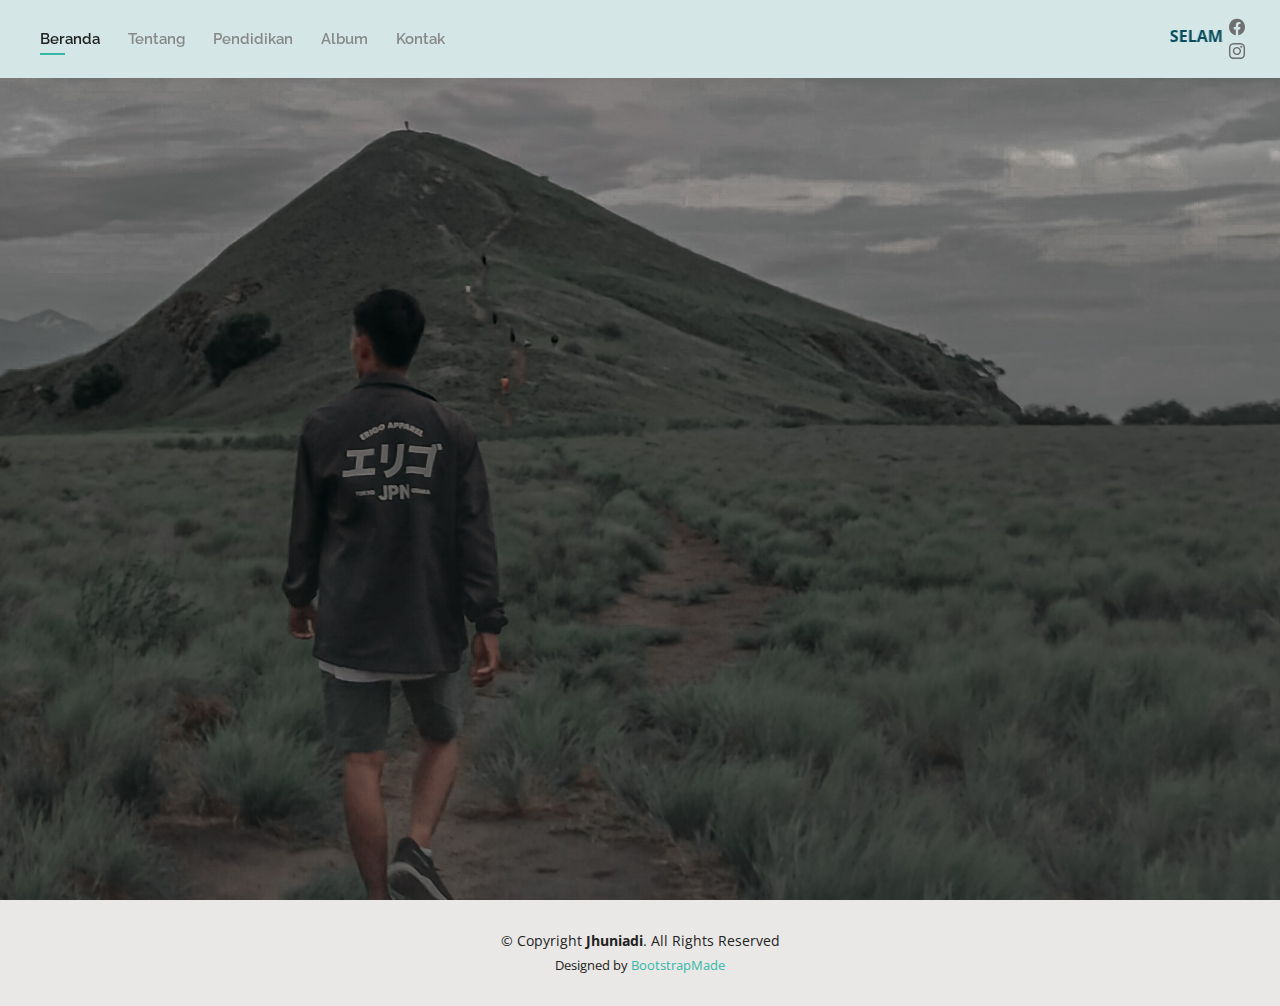
<file: index.html>
<!DOCTYPE html>
<html lang="en">

<head>
  <meta charset="utf-8">
  <meta content="width=device-width, initial-scale=1.0" name="viewport">

  <title>jhuniadi Ganteng</title>
  <meta content="" name="description">
  <meta content="" name="keywords">

  <!-- Favicons -->
  <link href="assets/img/favicon.png" rel="icon">
  <link href="assets/img/apple-touch-icon.png" rel="apple-touch-icon">

  <!-- Google Fonts -->
  <link href="https://fonts.googleapis.com/css?family=Open+Sans:300,300i,400,400i,600,600i,700,700i|Raleway:300,300i,400,400i,500,500i,600,600i,700,700i|Poppins:300,300i,400,400i,500,500i,600,600i,700,700i" rel="stylesheet">

  <!-- Vendor CSS Files -->
  <link href="assets/vendor/aos/aos.css" rel="stylesheet">
  <link href="assets/vendor/bootstrap/css/bootstrap.min.css" rel="stylesheet">
  <link href="assets/vendor/bootstrap-icons/bootstrap-icons.css" rel="stylesheet">
  <link href="assets/vendor/boxicons/css/boxicons.min.css" rel="stylesheet">
  <link href="assets/vendor/glightbox/css/glightbox.min.css" rel="stylesheet">
  <link href="assets/vendor/swiper/swiper-bundle.min.css" rel="stylesheet">

  <!-- Template Main CSS File -->
  <link href="assets/css/style.css" rel="stylesheet">

  <!-- =======================================================
  * Template Name: Kelly - v4.6.0
  * Template URL: https://bootstrapmade.com/kelly-free-bootstrap-cv-resume-html-template/
  * Author: BootstrapMade.com
  * License: https://bootstrapmade.com/license/
  ======================================================== -->
</head>

<body>

  <!-- ======= Header ======= -->
  <header id="header" class="fixed-top">
    <div class="container-fluid d-flex justify-content-between align-items-center">

      <h1 class="logo me-auto me-lg-0"><a href="index.html"></a></h1>
      <!-- Uncomment below if you prefer to use an image logo -->
      <!-- <a href="index.html" class="logo"><img src="assets/img/logo.png" alt="" class="img-fluid"></a>-->

      <nav id="navbar" class="navbar order-last order-lg-0">
        <ul>
          <li><a class="active" href="index.html">Beranda</a></li>
          <li><a href="about.html">Tentang</a></li>
          <li><a href="resume.html">Pendidikan</a></li>
          <li><a href="portfolio.html">Album</a></li>
          <li><a href="contact.html">Kontak</a></li>
        </ul>
        <i class="bi bi-list mobile-nav-toggle"></i>
      </nav><!-- .navbar -->

      <marquee wdth="1000" height="30" style="color: rgb(7, 75, 92);"><b>SELAMAT DATANG DI PORTOFOLIO JUNIADI</b></marquee>

      <div class="header-social-links">
        <a href="https://web.facebook.com/jhuniadi.jpl" class="facebook"><i class="bi bi-facebook"></i></a>
        <a href="https://www.instagram.com/_jhuuniadi11" class="instagram"><i class="bi bi-instagram"></i></a>
      </div>

    </div>

  </header><!-- End Header -->

  <!-- ======= Hero Section ======= -->
  <section id="hero" class="d-flex align-items-center">
    <div class="container d-flex flex-column align-items-center" data-aos="zoom-in" data-aos-delay="100">
      <h1 style="color: brown;"></h1>
      <h2 style="color: chartreuse;"></h2>
      <h3 onmouseover="this.stop()"onmouseout="this.start()"></h3>
    </div> 
  </section><!-- End Hero -->

  <!-- ======= Footer ======= -->
  <footer id="footer">
    <div class="container">
      <div class="copyright">
        &copy; Copyright <strong><span>Jhuniadi</span></strong>. All Rights Reserved
      </div>
      <div class="credits">
        <!-- All the links in the footer should remain intact. -->
        <!-- You can delete the links only if you purchased the pro version. -->
        <!-- Licensing information: https://bootstrapmade.com/license/ -->
        <!-- Purchase the pro version with working PHP/AJAX contact form: https://bootstrapmade.com/kelly-free-bootstrap-cv-resume-html-template/ -->
        Designed by <a href="https://bootstrapmade.com/">BootstrapMade</a>
      </div>
    </div>
  </footer><!-- End  Footer -->

  <div id="preloader"></div>
  <a href="#" class="back-to-top d-flex align-items-center justify-content-center"><i class="bi bi-arrow-up-short"></i></a>

  <!-- Vendor JS Files -->
  <script src="assets/vendor/aos/aos.js"></script>
  <script src="assets/vendor/bootstrap/js/bootstrap.bundle.min.js"></script>
  <script src="assets/vendor/glightbox/js/glightbox.min.js"></script>
  <script src="assets/vendor/isotope-layout/isotope.pkgd.min.js"></script>
  <script src="assets/vendor/php-email-form/validate.js"></script>
  <script src="assets/vendor/purecounter/purecounter.js"></script>
  <script src="assets/vendor/swiper/swiper-bundle.min.js"></script>
  <script src="assets/vendor/waypoints/noframework.waypoints.js"></script>

  <!-- Template Main JS File -->
  <script src="assets/js/main.js"></script>

</body>

</html>
</file>
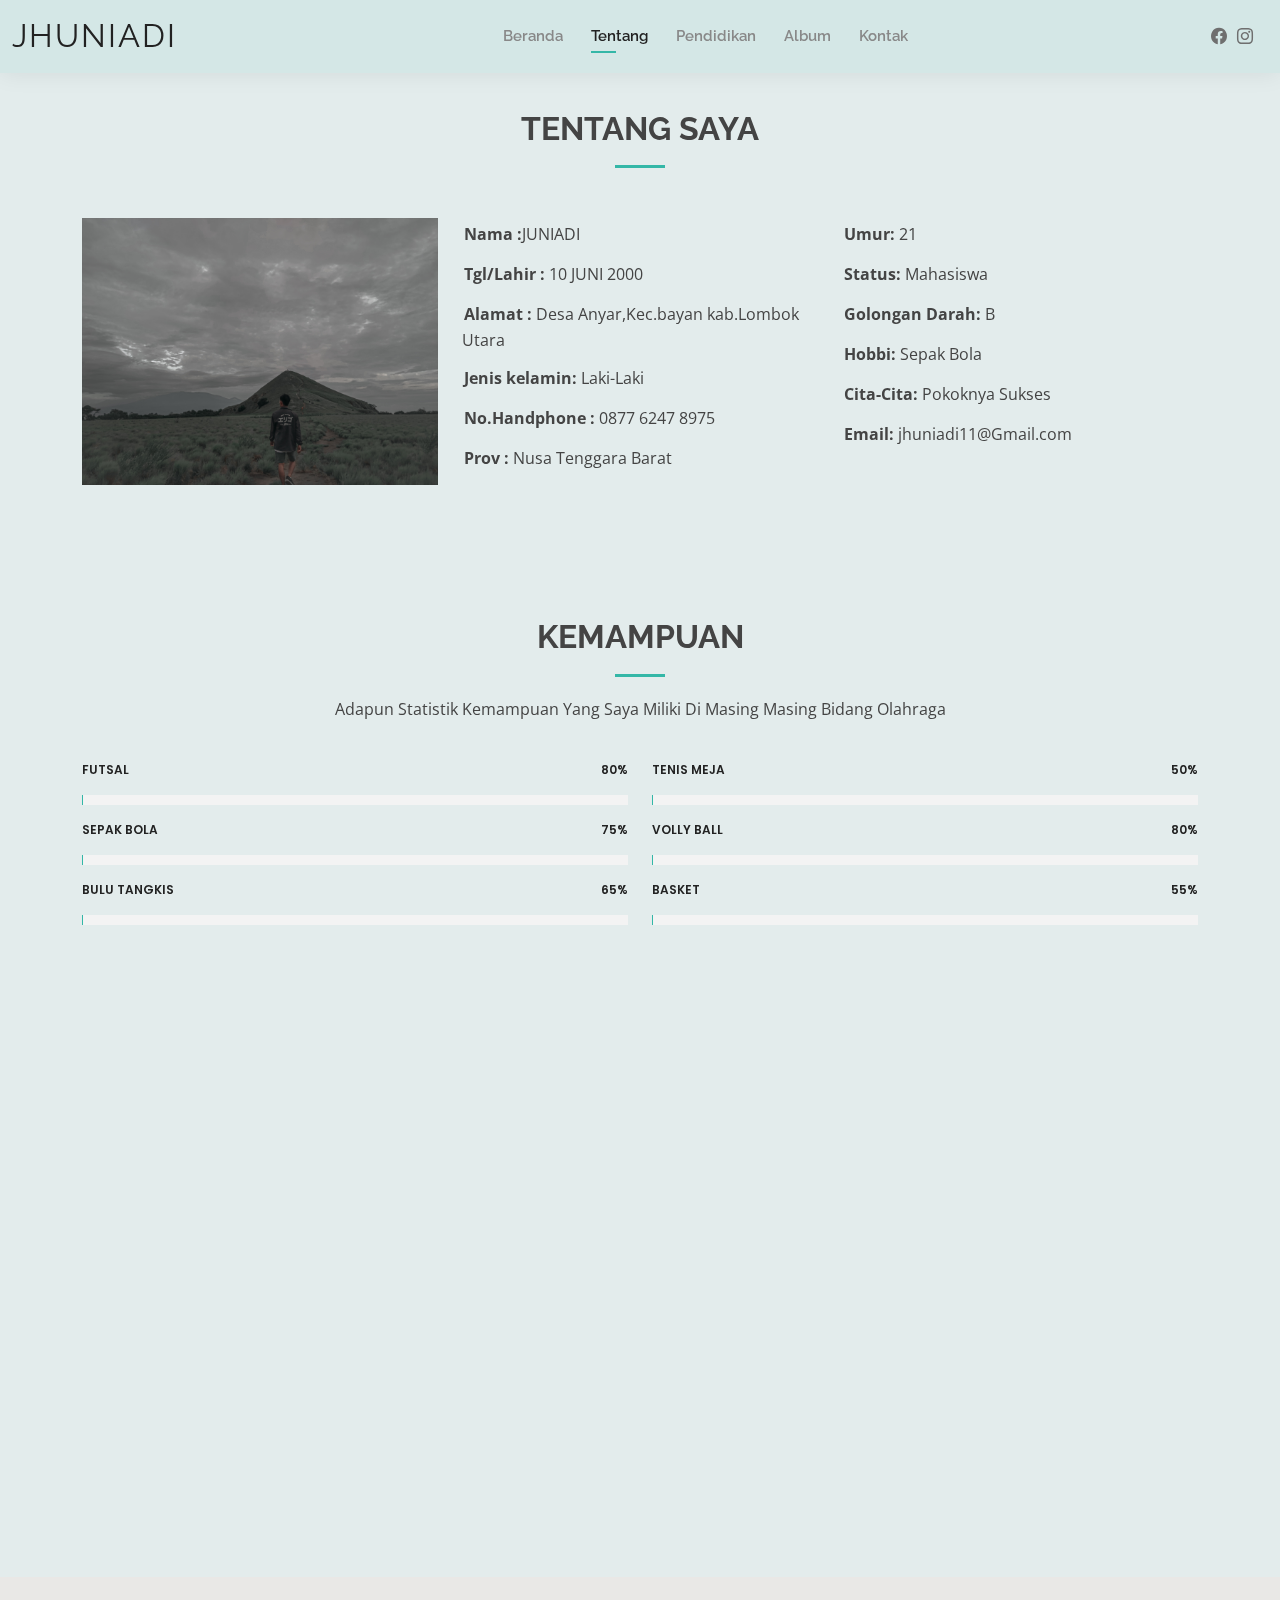
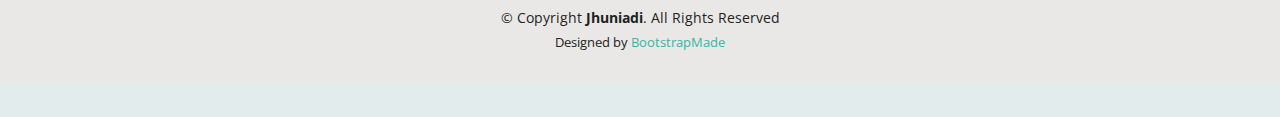
<file: about.html>
<!DOCTYPE html>
<html lang="en">

<head>
  <meta charset="utf-8">
  <meta content="width=device-width, initial-scale=1.0" name="viewport">

  <title>About Jhuniadi Ganteng</title>
  <meta content="" name="description">
  <meta content="" name="keywords">

  <!-- Favicons -->
  <link href="assets/img/favicon.png" rel="icon">
  <link href="assets/img/apple-touch-icon.png" rel="apple-touch-icon">

  <!-- Google Fonts -->
  <link href="https://fonts.googleapis.com/css?family=Open+Sans:300,300i,400,400i,600,600i,700,700i|Raleway:300,300i,400,400i,500,500i,600,600i,700,700i|Poppins:300,300i,400,400i,500,500i,600,600i,700,700i" rel="stylesheet">

  <!-- Vendor CSS Files -->
  <link href="assets/vendor/aos/aos.css" rel="stylesheet">
  <link href="assets/vendor/bootstrap/css/bootstrap.min.css" rel="stylesheet">
  <link href="assets/vendor/bootstrap-icons/bootstrap-icons.css" rel="stylesheet">
  <link href="assets/vendor/boxicons/css/boxicons.min.css" rel="stylesheet">
  <link href="assets/vendor/glightbox/css/glightbox.min.css" rel="stylesheet">
  <link href="assets/vendor/swiper/swiper-bundle.min.css" rel="stylesheet">

  <!-- Template Main CSS File -->
  <link href="assets/css/style.css" rel="stylesheet">

  <!-- =======================================================
  * Template Name: Kelly - v4.6.0
  * Template URL: https://bootstrapmade.com/kelly-free-bootstrap-cv-resume-html-template/
  * Author: BootstrapMade.com
  * License: https://bootstrapmade.com/license/
  ======================================================== -->
</head>

<body>

  <!-- ======= Header ======= -->
  <header id="header" class="fixed-top">
    <div class="container-fluid d-flex justify-content-between align-items-center">

      <h1 class="logo me-auto me-lg-0"><a href="index.html">jhuniadi</a></h1>
      <!-- Uncomment below if you prefer to use an image logo -->
      <!-- <a href="index.html" class="logo"><img src="assets/img/logo.png" alt="" class="img-fluid"></a>-->

      <nav id="navbar" class="navbar order-last order-lg-0">
        <ul>
          <li><a href="index.html">Beranda</a></li>
          <li><a class="active" href="about.html">Tentang</a></li>
          <li><a href="resume.html">Pendidikan</a></li>
          <li><a href="portfolio.html">Album</a></li>
          <li><a href="contact.html">Kontak</a></li>
        </ul>
        <i class="bi bi-list mobile-nav-toggle"></i>
      </nav><!-- .navbar -->

      <div class="header-social-links">
        <a href="https://web.facebook.com/jhuniadi.jpl" class="facebook"><i class="bi bi-facebook"></i></a>
        <a href="https://www.instagram.com/_jhuuniadi11" class="instagram"><i class="bi bi-instagram"></i></a>
      </div>

    </div>

  </header><!-- End Header -->

  <main id="main">

    <!-- ======= About Section ======= -->
    <section id="about" class="about">
      <div class="container" data-aos="fade-up">

        <div class="section-title">
          <h2>Tentang Saya</h2>
        </div>

        <div class="row">
          <div class="col-lg-4">
            <img src="assets/img/about.jpg" class="img-fluid" alt="">
          </div>
          <div class="col-lg-8 pt-4 pt-lg-0 content">
            <div class="row">
              <div class="col-lg-6">
                <ul>
                  <li><i class="bi bi-rounded-right"></i> <strong>Nama :</strong>JUNIADI</li>
                  <li><i class="bi bi-rounded-right"></i> <strong>Tgl/Lahir :</strong> 10 JUNI 2000</li>
                  <li><i class="bi bi-rounded-right"></i> <strong>Alamat :</strong> Desa Anyar,Kec.bayan kab.Lombok Utara</li>
                  <li><i class="bi bi-rounded-right"></i> <strong>Jenis kelamin:</strong> Laki-Laki</li>
                  <li><i class="bi bi-rounded-right"></i> <strong>No.Handphone :</strong> 0877 6247 8975</li>
                  <li><i class="bi bi-rounded-right"></i> <strong>Prov :</strong> Nusa Tenggara Barat</li>
                </ul>
              </div>
              <div class="col-lg-6">
                <ul>
                  <li><i class="bi bi-rounded-right"></i> <strong>Umur:</strong> 21</li>
                  <li><i class="bi bi-rounded-right"></i> <strong>Status:</strong> Mahasiswa</li>
                  <li><i class="bi bi-rounded-right"></i> <strong>Golongan Darah:</strong> B</li>
                  <li><i class="bi bi-rounded-right"></i> <strong>Hobbi:</strong> Sepak Bola</li>
                  <li><i class="bi bi-rounded-right"></i> <strong>Cita-Cita:</strong> Pokoknya Sukses</li>
                  <li><i class="bi bi-rounded-right"></i> <strong>Email:</strong> jhuniadi11@Gmail.com</li>
                </ul>
              </div>
            </div>

          </div>
        </div>

      </div>
    </section><!-- End About Section -->

    <!-- ======= Skills Section ======= -->
    <section id="skills" class="skills">
      <div class="container" data-aos="fade-up">

        <div class="section-title">
          <h2>KEMAMPUAN</h2>
          <p>Adapun Statistik Kemampuan Yang Saya Miliki Di Masing Masing Bidang Olahraga</p>
        </div>

        <div class="row skills-content">

          <div class="col-lg-6">

            <div class="progress">
              <span class="skill">Futsal <i class="val">80%</i></span>
              <div class="progress-bar-wrap">
                <div class="progress-bar" role="progressbar" aria-valuenow="80" aria-valuemin="0" aria-valuemax="100"></div>
              </div>
            </div>

            <div class="progress">
              <span class="skill">Sepak Bola <i class="val">75%</i></span>
              <div class="progress-bar-wrap">
                <div class="progress-bar" role="progressbar" aria-valuenow="75" aria-valuemin="0" aria-valuemax="100"></div>
              </div>
            </div>

            <div class="progress">
              <span class="skill">bulu Tangkis <i class="val">65%</i></span>
              <div class="progress-bar-wrap">
                <div class="progress-bar" role="progressbar" aria-valuenow="65" aria-valuemin="0" aria-valuemax="100"></div>
              </div>
            </div>

          </div>

          <div class="col-lg-6">

            <div class="progress">
              <span class="skill">Tenis Meja <i class="val">50%</i></span>
              <div class="progress-bar-wrap">
                <div class="progress-bar" role="progressbar" aria-valuenow="50" aria-valuemin="0" aria-valuemax="100"></div>
              </div>
            </div>

            <div class="progress">
              <span class="skill">Volly Ball<i class="val">80%</i></span>
              <div class="progress-bar-wrap">
                <div class="progress-bar" role="progressbar" aria-valuenow="80" aria-valuemin="0" aria-valuemax="100"></div>
              </div>
            </div>

            <div class="progress">
              <span class="skill">Basket <i class="val">55%</i></span>
              <div class="progress-bar-wrap">
                <div class="progress-bar" role="progressbar" aria-valuenow="55" aria-valuemin="0" aria-valuemax="100"></div>
              </div>
            </div>

          </div>

        </div>

      </div>
    </section><!-- End Skills Section -->

    <!-- ======= Testimonials Section ======= -->
    <section id="testimonials" class="testimonials">
      <div class="container" data-aos="fade-up">

        <div class="section-title">
          <h2>IDOLA</h2>
        </div>

        <div class="testimonials-slider swiper" data-aos="fade-up" data-aos-delay="100">
          <div class="swiper-wrapper">

            <div class="swiper-slide">
              <div class="testimonial-item">
                <img src="assets/img/testimonials/messi.jpg" class="testimonial-img" alt="">
                <h3>Leoal Messi</h3>
                <h4>Pemain Sepak Bola</h4>
                <p>
                  <i class="bx bxs-quote-alt-left quote-icon-left"></i>
                  “Saya lebih suka menang bersama tim daripada menerima penghargaan secara pribadi atau mencetak banyak gol daripada orang lain. Saya lebih berpikir tentang menjadi orang baik daripada menjadi pemain sepak bola terbaik di dunia. Ketika semua ini berakhir, apa yang tersisa? Ketika saya pensiun, saya harap saya diingat sebagai pria yang baik.” -Lionel Messi
                  <i class="bx bxs-quote-alt-right quote-icon-right"></i>
                </p>
              </div>
            </div><!-- End testimonial item -->

            <div class="swiper-slide">
              <div class="testimonial-item">
                <img src="assets/img/testimonials/falcao.jpg" class="testimonial-img" alt="">
                <h3>Falcao</h3>
                <h4>Pemain Futsal</h4>
                <p>
                  <i class="bx bxs-quote-alt-left quote-icon-left"></i>
                  "Saya selalu memiliki filosofi yang saya dapatkan dari ayah saya. Dia biasa berkata, "Dengarkan. Tuhan memberimu hadiah untuk bermain sepak bola. Ini hadiah dari Tuhan. Jika kamu menjaga kesehatanmu, jika kamu selalu dalam kondisi prima, dengan hadiah dari Tuhan, tidak ada yang akan menghentikanmu, tetapi kamu harus siap.-fALCAO".
                  <i class="bx bxs-quote-alt-right quote-icon-right"></i>
                </p>
              </div>
            </div><!-- End testimonial item -->

            <div class="swiper-slide">
              <div class="testimonial-item">
                <img src="assets/img/testimonials/kevin.jpg" class="testimonial-img" alt="">
                <h3>Kevin Sanjaya</h3>
                <h4>Pemain Bulu Tangkis</h4>
                <p>
                  <i class="bx bxs-quote-alt-left quote-icon-left"></i>
                  "Yang terlihat baik belum tentu baik yang terlihat buruk belum tentu buruk so enjoy every moment in our life and smash harder.-KEVIN SANJAYA"
                  <i class="bx bxs-quote-alt-right quote-icon-right"></i>
                </p>
              </div>
            </div><!-- End testimonial item -->

            <div class="swiper-slide">
              <div class="testimonial-item">
                <img src="assets/img/testimonials/rivan.jpg" class="testimonial-img" alt="">
                <h3>Rivan</h3>
                <h4>Pemain Bola Volly</h4>
                <p>
                  <i class="bx bxs-quote-alt-left quote-icon-left"></i>
                  "Mainkanlah dirimu dengan maksimal, jangan ada keraguan dalam permainan, lepaskanlah semuanya dan menangkan pertandinganmu".-RIVAN
                  <i class="bx bxs-quote-alt-right quote-icon-right"></i>
                </p>
              </div>
            </div><!-- End testimonial item -->

          </div>
          <div class="swiper-pagination"></div>
        </div>

      </div>
    </section><!-- End Testimonials Section -->

  </main><!-- End #main -->

  <!-- ======= Footer ======= -->
  <footer id="footer">
    <div class="container">
      <div class="copyright">
        &copy; Copyright <strong><span>Jhuniadi</span></strong>. All Rights Reserved
      </div>
      <div class="credits">
        <!-- All the links in the footer should remain intact. -->
        <!-- You can delete the links only if you purchased the pro version. -->
        <!-- Licensing information: https://bootstrapmade.com/license/ -->
        <!-- Purchase the pro version with working PHP/AJAX contact form: https://bootstrapmade.com/kelly-free-bootstrap-cv-resume-html-template/ -->
        Designed by <a href="https://bootstrapmade.com/">BootstrapMade</a>
      </div>
    </div>
  </footer><!-- End  Footer -->

  <div id="preloader"></div>
  <a href="#" class="back-to-top d-flex align-items-center justify-content-center"><i class="bi bi-arrow-up-short"></i></a>

  <!-- Vendor JS Files -->
  <script src="assets/vendor/aos/aos.js"></script>
  <script src="assets/vendor/bootstrap/js/bootstrap.bundle.min.js"></script>
  <script src="assets/vendor/glightbox/js/glightbox.min.js"></script>
  <script src="assets/vendor/isotope-layout/isotope.pkgd.min.js"></script>
  <script src="assets/vendor/php-email-form/validate.js"></script>
  <script src="assets/vendor/purecounter/purecounter.js"></script>
  <script src="assets/vendor/swiper/swiper-bundle.min.js"></script>
  <script src="assets/vendor/waypoints/noframework.waypoints.js"></script>

  <!-- Template Main JS File -->
  <script src="assets/js/main.js"></script>

</body>

</html>
</file>
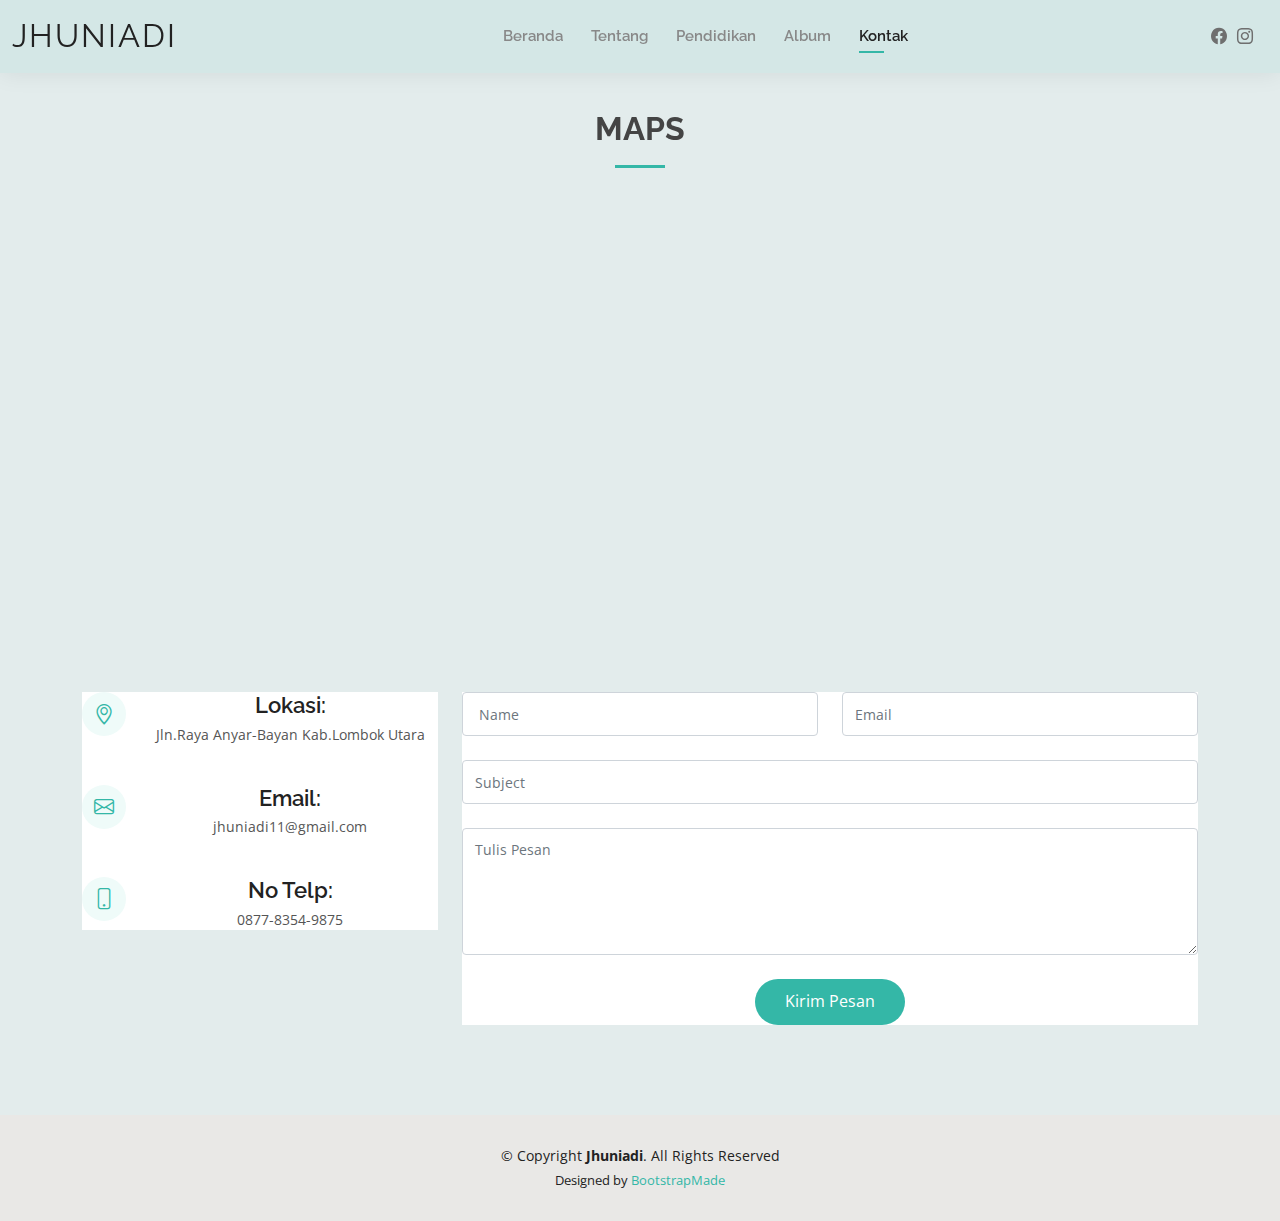
<file: contact.html>
<!DOCTYPE html>
<html lang="en">

<head>
  <meta charset="utf-8">
  <meta content="width=device-width, initial-scale=1.0" name="viewport">

  <title>Contact Jhuniadi Ganteng</title>
  <meta content="" name="description">
  <meta content="" name="keywords">

  <!-- Favicons -->
  <link href="assets/img/favicon.png" rel="icon">
  <link href="assets/img/apple-touch-icon.png" rel="apple-touch-icon">

  <!-- Google Fonts -->
  <link href="https://fonts.googleapis.com/css?family=Open+Sans:300,300i,400,400i,600,600i,700,700i|Raleway:300,300i,400,400i,500,500i,600,600i,700,700i|Poppins:300,300i,400,400i,500,500i,600,600i,700,700i" rel="stylesheet">

  <!-- Vendor CSS Files -->
  <link href="assets/vendor/aos/aos.css" rel="stylesheet">
  <link href="assets/vendor/bootstrap/css/bootstrap.min.css" rel="stylesheet">
  <link href="assets/vendor/bootstrap-icons/bootstrap-icons.css" rel="stylesheet">
  <link href="assets/vendor/boxicons/css/boxicons.min.css" rel="stylesheet">
  <link href="assets/vendor/glightbox/css/glightbox.min.css" rel="stylesheet">
  <link href="assets/vendor/swiper/swiper-bundle.min.css" rel="stylesheet">

  <!-- Template Main CSS File -->
  <link href="assets/css/style.css" rel="stylesheet">

  <!-- =======================================================
  * Template Name: Kelly - v4.6.0
  * Template URL: https://bootstrapmade.com/kelly-free-bootstrap-cv-resume-html-template/
  * Author: BootstrapMade.com
  * License: https://bootstrapmade.com/license/
  ======================================================== -->
</head>

<body>

  <!-- ======= Header ======= -->
  <header id="header" class="fixed-top">
    <div class="container-fluid d-flex justify-content-between align-items-center">

      <h1 class="logo me-auto me-lg-0"><a href="index.html">jhuniadi</a></h1>
      <!-- Uncomment below if you prefer to use an image logo -->
      <!-- <a href="index.html" class="logo"><img src="assets/img/logo.png" alt="" class="img-fluid"></a>-->

      <nav id="navbar" class="navbar order-last order-lg-0">
        <ul>
          <li><a href="index.html">Beranda</a></li>
          <li><a href="about.html">Tentang</a></li>
          <li><a href="resume.html">Pendidikan</a></li>
          <li><a href="portfolio.html">Album</a></li>
          <li><a class="active" href="contact.html">Kontak</a></li>
        </ul>
        <i class="bi bi-list mobile-nav-toggle"></i>
      </nav><!-- .navbar -->

      <div class="header-social-links">
        <a href="https://web.facebook.com/jhuniadi.jpl" class="facebook"><i class="bi bi-facebook"></i></a>
        <a href="https://www.instagram.com/_jhuuniadi11" class="instagram"><i class="bi bi-instagram"></i></a>
      </div>

    </div>

  </header><!-- End Header -->

  <main id="main">

    <!-- ======= Contact Section ======= -->
    <section id="contact" class="contact">
      <div class="container" data-aos="fade-up">

        <div class="section-title">
          <h2>Maps</h2>

          <iframe src="https://www.google.com/maps/embed?pb=!1m18!1m12!1m3!1d987.1901873011224!2d116.41116601491656!3d-8.226797938131362!2m3!1f0!2f0!3f0!3m2!1i1024!2i768!4f13.1!3m3!1m2!1s0x2dce7fbd52a67611%3A0x8cac854b19703c83!2sMasjid%20As-Sunnah%20Lendang%20Mamben%2C%20Bayan!5e0!3m2!1sid!2sid!4v1636633976486!5m2!1sid!2sid" width="1400" height="450" style="border:0;" allowfullscreen="" loading="lazy"></iframe>

        <div class="row mt-5">

          <div class="col-lg-4">
            <div class="info">
              <div class="address">
                <i class="bi bi-geo-alt"></i>
                <h4>Lokasi:</h4>
                <p>Jln.Raya Anyar-Bayan Kab.Lombok Utara</p>
              </div>

              <div class="email">
                <i class="bi bi-envelope"></i>
                <h4>Email:</h4>
                <p>jhuniadi11@gmail.com</p>
              </div>

              <div class="phone">
                <i class="bi bi-phone"></i>
                <h4>No Telp:</h4>
                <p>0877-8354-9875</p>
              </div>

            </div>

          </div>

          <div class="col-lg-8 mt-5 mt-lg-0">

            <form action="forms/contact.php" method="post" role="form" class="php-email-form">
              <div class="row">
                <div class="col-md-6 form-group">
                  <input type="text" name="name" class="form-control" id="name" placeholder=" Name" required>
                </div>
                <div class="col-md-6 form-group mt-3 mt-md-0">
                  <input type="email" class="form-control" name="email" id="email" placeholder="Email" required>
                </div>
              </div>
              <div class="form-group mt-3">
                <input type="text" class="form-control" name="subject" id="subject" placeholder="Subject" required>
              </div>
              <div class="form-group mt-3">
                <textarea class="form-control" name="message" rows="5" placeholder="Tulis Pesan" required></textarea>
              </div>
              <div class="my-3">
                <div class="loading">Loading</div>
                <div class="error-message"></div>
                <div class="sent-message">Your message has been sent. Thank you!</div>
              </div>
              <div class="text-center"><button type="submit">Kirim Pesan</button></div>
            </form>

          </div>

        </div>

      </div>
    </section><!-- End Contact Section -->

  </main><!-- End #main -->

  <!-- ======= Footer ======= -->
  <footer id="footer">
    <div class="container">
      <div class="copyright">
        &copy; Copyright <strong><span>Jhuniadi</span></strong>. All Rights Reserved
      </div>
      <div class="credits">
        <!-- All the links in the footer should remain intact. -->
        <!-- You can delete the links only if you purchased the pro version. -->
        <!-- Licensing information: https://bootstrapmade.com/license/ -->
        <!-- Purchase the pro version with working PHP/AJAX contact form: https://bootstrapmade.com/kelly-free-bootstrap-cv-resume-html-template/ -->
        Designed by <a href="https://bootstrapmade.com/">BootstrapMade</a>
      </div>
    </div>
  </footer><!-- End  Footer -->

  <div id="preloader"></div>
  <a href="#" class="back-to-top d-flex align-items-center justify-content-center"><i class="bi bi-arrow-up-short"></i></a>

  <!-- Vendor JS Files -->
  <script src="assets/vendor/aos/aos.js"></script>
  <script src="assets/vendor/bootstrap/js/bootstrap.bundle.min.js"></script>
  <script src="assets/vendor/glightbox/js/glightbox.min.js"></script>
  <script src="assets/vendor/isotope-layout/isotope.pkgd.min.js"></script>
  <script src="assets/vendor/php-email-form/validate.js"></script>
  <script src="assets/vendor/purecounter/purecounter.js"></script>
  <script src="assets/vendor/swiper/swiper-bundle.min.js"></script>
  <script src="assets/vendor/waypoints/noframework.waypoints.js"></script>

  <!-- Template Main JS File -->
  <script src="assets/js/main.js"></script>

</body>

</html>
</file>
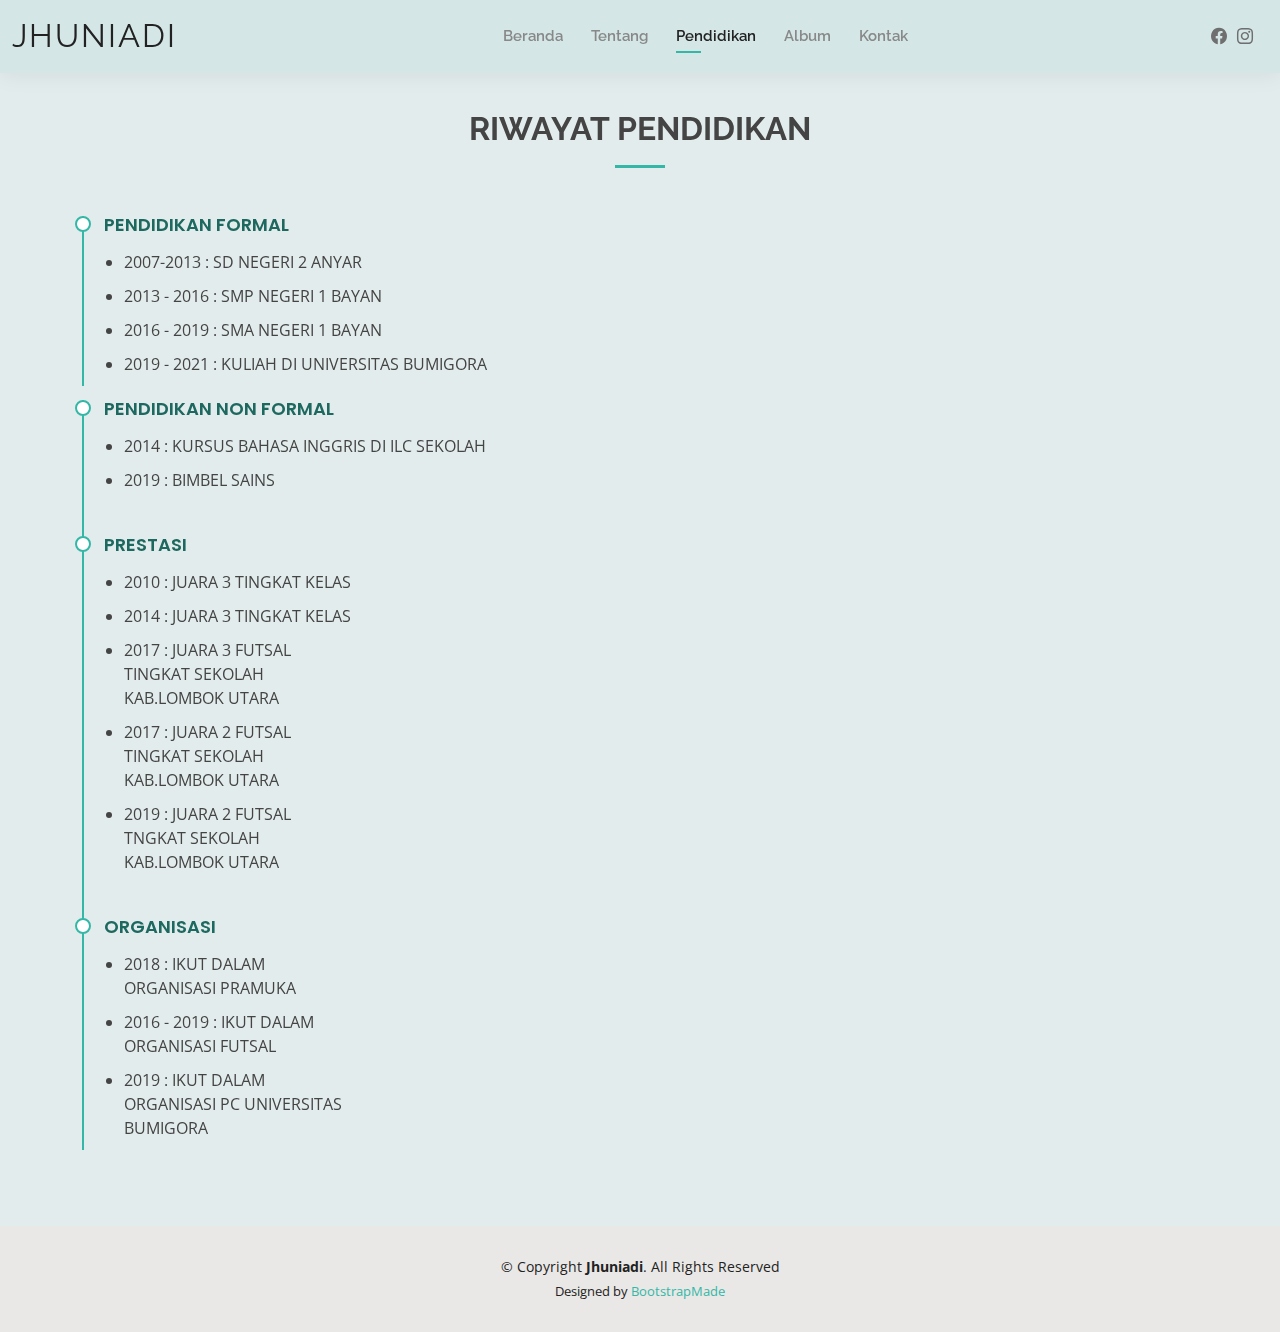
<file: resume.html>
<!DOCTYPE html>
<html lang="en">

<head>
  <meta charset="utf-8">
  <meta content="width=device-width, initial-scale=1.0" name="viewport">

  <title>Resume Jhuniadi Ganteng</title>
  <meta content="" name="description">
  <meta content="" name="keywords">

  <!-- Favicons -->
  <link href="assets/img/favicon.png" rel="icon">
  <link href="assets/img/apple-touch-icon.png" rel="apple-touch-icon">

  <!-- Google Fonts -->
  <link href="https://fonts.googleapis.com/css?family=Open+Sans:300,300i,400,400i,600,600i,700,700i|Raleway:300,300i,400,400i,500,500i,600,600i,700,700i|Poppins:300,300i,400,400i,500,500i,600,600i,700,700i" rel="stylesheet">

  <!-- Vendor CSS Files -->
  <link href="assets/vendor/aos/aos.css" rel="stylesheet">
  <link href="assets/vendor/bootstrap/css/bootstrap.min.css" rel="stylesheet">
  <link href="assets/vendor/bootstrap-icons/bootstrap-icons.css" rel="stylesheet">
  <link href="assets/vendor/boxicons/css/boxicons.min.css" rel="stylesheet">
  <link href="assets/vendor/glightbox/css/glightbox.min.css" rel="stylesheet">
  <link href="assets/vendor/swiper/swiper-bundle.min.css" rel="stylesheet">

  <!-- Template Main CSS File -->
  <link href="assets/css/style.css" rel="stylesheet">

  <!-- =======================================================
  * Template Name: Kelly - v4.6.0
  * Template URL: https://bootstrapmade.com/kelly-free-bootstrap-cv-resume-html-template/
  * Author: BootstrapMade.com
  * License: https://bootstrapmade.com/license/
  ======================================================== -->
</head>

<body>

  <!-- ======= Header ======= -->
  <header id="header" class="fixed-top">
    <div class="container-fluid d-flex justify-content-between align-items-center">

      <h1 class="logo me-auto me-lg-0"><a href="index.html">jhuniadi</a></h1>
      <!-- Uncomment below if you prefer to use an image logo -->
      <!-- <a href="index.html" class="logo"><img src="assets/img/logo.png" alt="" class="img-fluid"></a>-->

      <nav id="navbar" class="navbar order-last order-lg-0">
        <ul>
          <li><a href="index.html">Beranda</a></li>
          <li><a href="about.html">Tentang</a></li>
          <li><a class="active" href="resume.html">Pendidikan</a></li>
          <li><a href="portfolio.html">Album</a></li>
          <li><a href="contact.html">Kontak</a></li>
        </ul>
        <i class="bi bi-list mobile-nav-toggle"></i>
      </nav><!-- .navbar -->

      <div class="header-social-links">
        <a href="https://web.facebook.com/jhuniadi.jpl" class="facebook"><i class="bi bi-facebook"></i></a>
        <a href="https://www.instagram.com/_jhuuniadi11" class="instagram"><i class="bi bi-instagram"></i></a>
      </div>

    </div>

  </header><!-- End Header -->

  <main id="main">

    <!-- ======= Resume Section ======= -->
    <section id="resume" class="resume">
      <div class="container" data-aos="fade-up">

        <div class="section-title">
          <h2>RIWAYAT PENDIDIKAN</h2>
        </div>

        <div class="row">
          <div class="col-lg-6">
            <div class="resume-item pb-0">
              <h4>PENDIDIKAN FORMAL</h4>
              <p>
              <ul>
                <li>2007-2013 : SD NEGERI 2 ANYAR</li>
                <li>2013 - 2016 : SMP NEGERI 1 BAYAN</li>
                <li>2016 - 2019 : SMA NEGERI 1 BAYAN</li>
                <li>2019 - 2021 : KULIAH DI UNIVERSITAS BUMIGORA</li>
              </ul>
              </p>
            </div>

            <div class="resume-item">
              <h4>PENDIDIKAN NON FORMAL</h4>
              <p>
                <ul>
                  <li>2014 : KURSUS BAHASA INGGRIS DI ILC SEKOLAH</li>
                  <li>2019 : BIMBEL SAINS</li> 
                </ul>
                </p>
            </div>
      
          <div class="col-lg-6">
            <div class="resume-item">
              <h4>PRESTASI</h4>
              <p>
              <ul>
                <li>2010 : JUARA 3 TINGKAT KELAS</li>
                <li>2014 : JUARA 3 TINGKAT KELAS</li>
                <li>2017 : JUARA 3 FUTSAL TINGKAT SEKOLAH KAB.LOMBOK UTARA</li>
                <li>2017 : JUARA 2 FUTSAL TINGKAT SEKOLAH KAB.LOMBOK UTARA</li>
                <li>2019 : JUARA 2 FUTSAL TNGKAT SEKOLAH KAB.LOMBOK UTARA</li>
              </ul>
              </p>
            </div>
            <div class="resume-item">
              <h4>ORGANISASI</h4>
              <p>
              <ul>
                <li>2018 : IKUT DALAM ORGANISASI PRAMUKA</li>
                <li>2016 - 2019 : IKUT DALAM ORGANISASI FUTSAL</li>
                <li>2019 : IKUT DALAM ORGANISASI PC UNIVERSITAS BUMIGORA</li>
              </ul>
              </p>
            </div>
          </div>
        </div>

      </div>
    </section><!-- End Resume Section -->

  </main><!-- End #main -->

  <!-- ======= Footer ======= -->
  <footer id="footer">
    <div class="container">
      <div class="copyright">
        &copy; Copyright <strong><span>Jhuniadi</span></strong>. All Rights Reserved
      </div>
      <div class="credits">
        <!-- All the links in the footer should remain intact. -->
        <!-- You can delete the links only if you purchased the pro version. -->
        <!-- Licensing information: https://bootstrapmade.com/license/ -->
        <!-- Purchase the pro version with working PHP/AJAX contact form: https://bootstrapmade.com/kelly-free-bootstrap-cv-resume-html-template/ -->
        Designed by <a href="https://bootstrapmade.com/">BootstrapMade</a>
      </div>
    </div>
  </footer><!-- End  Footer -->

  <div id="preloader"></div>
  <a href="#" class="back-to-top d-flex align-items-center justify-content-center"><i class="bi bi-arrow-up-short"></i></a>

  <!-- Vendor JS Files -->
  <script src="assets/vendor/aos/aos.js"></script>
  <script src="assets/vendor/bootstrap/js/bootstrap.bundle.min.js"></script>
  <script src="assets/vendor/glightbox/js/glightbox.min.js"></script>
  <script src="assets/vendor/isotope-layout/isotope.pkgd.min.js"></script>
  <script src="assets/vendor/php-email-form/validate.js"></script>
  <script src="assets/vendor/purecounter/purecounter.js"></script>
  <script src="assets/vendor/swiper/swiper-bundle.min.js"></script>
  <script src="assets/vendor/waypoints/noframework.waypoints.js"></script>

  <!-- Template Main JS File -->
  <script src="assets/js/main.js"></script>

</body>

</html>
</file>
<file: assets/css/style.css>
/**
* Template Name: Kelly - v4.6.0
* Template URL: https://bootstrapmade.com/kelly-free-bootstrap-cv-resume-html-template/
* Author: BootstrapMade.com
* License: https://bootstrapmade.com/license/
*/

/*--------------------------------------------------------------
# General
--------------------------------------------------------------*/
body {
  font-family: "Open Sans", sans-serif;
  color: #444444;
  background-color: #e3ecec;
}

a {
  color: #34b7a7;
  text-decoration: none;
}

a:hover {
  color: #51cdbe;
  text-decoration: none;
}

h1, h2, h3, h4, h5, h6 {
  font-family: "Raleway", sans-serif;
}

#main {
  margin-top: 50px;
}
@media (max-width: 992px) {
  #main {
    margin-top: 30px;
  }
}

/*--------------------------------------------------------------
# Preloader
--------------------------------------------------------------*/
#preloader {
  position: fixed;
  top: 0;
  left: 0;
  right: 0;
  bottom: 0;
  z-index: 9999;
  overflow: hidden;
  background: #fff;
}

#preloader:before {
  content: "";
  position: fixed;
  top: calc(50% - 30px);
  left: calc(50% - 30px);
  border: 6px solid #34b7a7;
  border-top-color: #dcf5f2;
  border-radius: 50%;
  width: 60px;
  height: 60px;
  -webkit-animation: animate-preloader 1s linear infinite;
  animation: animate-preloader 1s linear infinite;
}

@-webkit-keyframes animate-preloader {
  0% {
    transform: rotate(0deg);
  }
  100% {
    transform: rotate(360deg);
  }
}

@keyframes animate-preloader {
  0% {
    transform: rotate(0deg);
  }
  100% {
    transform: rotate(360deg);
  }
}
/*--------------------------------------------------------------
# Back to top button
--------------------------------------------------------------*/
.back-to-top {
  position: fixed;
  visibility: hidden;
  opacity: 0;
  right: 15px;
  bottom: 15px;
  z-index: 996;
  background: #34b7a7;
  width: 40px;
  height: 40px;
  border-radius: 50px;
  transition: all 0.4s;
}
.back-to-top i {
  font-size: 24px;
  color: #fff;
  line-height: 0;
}
.back-to-top:hover {
  background: #49cbbb;
  color: #fff;
}
.back-to-top.active {
  visibility: visible;
  opacity: 1;
}

/*--------------------------------------------------------------
# Header
--------------------------------------------------------------*/
#header {
  background: #d4e7e6;
  box-shadow: 0px 0px 25px 0 rgba(0, 0, 0, 0.08);
  z-index: 997;
  padding: 15px 0;
}
#header .logo {
  font-size: 32px;
  margin: 0;
  padding: 0;
  line-height: 1;
  font-weight: 400;
  letter-spacing: 2px;
  text-transform: uppercase;
}
#header .logo a {
  color: #222222;
}
#header .logo img {
  max-height: 40px;
}
@media (max-width: 992px) {
  #header .logo {
    font-size: 28px;
  }
}

/*--------------------------------------------------------------
# Header Social Links
--------------------------------------------------------------*/
.header-social-links {
  padding-right: 15px;
}
.header-social-links a {
  color: #6f6f6f;
  padding-left: 6px;
  display: inline-block;
  line-height: 0px;
  transition: 0.3s;
  font-size: 16px;
}
.header-social-links a:hover {
  color: #34b7a7;
}

/*--------------------------------------------------------------
# Navigation Menu
--------------------------------------------------------------*/
/**
* Desktop Navigation 
*/
.navbar {
  padding: 0;
}
.navbar ul {
  margin: 0;
  padding: 0;
  display: flex;
  list-style: none;
  align-items: center;
}
.navbar li {
  position: relative;
  padding: 10px 0 10px 28px;
}
.navbar a, .navbar a:focus {
  display: flex;
  align-items: center;
  justify-content: space-between;
  font-family: "Raleway", sans-serif;
  font-size: 15px;
  font-weight: 600;
  color: #888888;
  white-space: nowrap;
  transition: 0.3s;
  position: relative;
}
.navbar a i, .navbar a:focus i {
  font-size: 12px;
  line-height: 0;
  margin-left: 5px;
}
.navbar > ul > li > a:before {
  content: "";
  position: absolute;
  width: 0;
  height: 2px;
  bottom: -5px;
  left: 0;
  background-color: #34b7a7;
  visibility: hidden;
  width: 0px;
  transition: all 0.3s ease-in-out 0s;
}
.navbar a:hover:before, .navbar li:hover > a:before, .navbar .active:before {
  visibility: visible;
  width: 25px;
}
.navbar a:hover, .navbar .active, .navbar .active:focus, .navbar li:hover > a {
  color: #222222;
}
.navbar .dropdown ul {
  display: block;
  position: absolute;
  left: 14px;
  top: calc(100% + 30px);
  margin: 0;
  padding: 10px 0;
  z-index: 99;
  opacity: 0;
  visibility: hidden;
  background: #fff;
  box-shadow: 0px 0px 30px rgba(127, 137, 161, 0.25);
  transition: 0.3s;
  border-radius: 4px;
}
.navbar .dropdown ul li {
  min-width: 200px;
  padding: 0;
}
.navbar .dropdown ul a {
  padding: 10px 20px;
  font-size: 15px;
  text-transform: none;
  font-weight: 600;
}
.navbar .dropdown ul a i {
  font-size: 12px;
}
.navbar .dropdown ul a:hover, .navbar .dropdown ul .active:hover, .navbar .dropdown ul li:hover > a {
  color: #34b7a7;
}
.navbar .dropdown:hover > ul {
  opacity: 1;
  top: 100%;
  visibility: visible;
}
.navbar .dropdown .dropdown ul {
  top: 0;
  left: calc(100% - 30px);
  visibility: hidden;
}
.navbar .dropdown .dropdown:hover > ul {
  opacity: 1;
  top: 0;
  left: 100%;
  visibility: visible;
}
@media (max-width: 1366px) {
  .navbar .dropdown .dropdown ul {
    left: -90%;
  }
  .navbar .dropdown .dropdown:hover > ul {
    left: -100%;
  }
}

/**
* Mobile Navigation 
*/
.mobile-nav-toggle {
  color: #222222;
  font-size: 28px;
  cursor: pointer;
  display: none;
  line-height: 0;
  transition: 0.5s;
}
.mobile-nav-toggle.bi-x {
  color: #fff;
}

@media (max-width: 991px) {
  .mobile-nav-toggle {
    display: block;
  }

  .navbar ul {
    display: none;
  }
}
.navbar-mobile {
  position: fixed;
  overflow: hidden;
  top: 0;
  right: 0;
  left: 0;
  bottom: 0;
  background: rgba(9, 9, 9, 0.9);
  transition: 0.3s;
  z-index: 999;
}
.navbar-mobile .mobile-nav-toggle {
  position: absolute;
  top: 15px;
  right: 15px;
}
.navbar-mobile ul {
  display: block;
  position: absolute;
  top: 55px;
  right: 15px;
  bottom: 15px;
  left: 15px;
  padding: 10px 0;
  border-radius: 10px;
  background-color: #fff;
  overflow-y: auto;
  transition: 0.3s;
}
.navbar-mobile a, .navbar-mobile a:focus {
  font-size: 15px;
  padding-right: 15px;
  color: #222222;
}
.navbar-mobile a:hover, .navbar-mobile .active, .navbar-mobile li:hover > a {
  color: #34b7a7;
}
.navbar-mobile .getstarted, .navbar-mobile .getstarted:focus {
  margin: 15px;
}
.navbar-mobile .dropdown ul {
  position: static;
  display: none;
  margin: 10px 20px;
  padding: 10px 0;
  z-index: 99;
  opacity: 1;
  visibility: visible;
  background: #fff;
  box-shadow: 0px 0px 30px rgba(127, 137, 161, 0.25);
}
.navbar-mobile .dropdown ul li {
  min-width: 200px;
}
.navbar-mobile .dropdown ul a {
  padding: 10px 20px;
}
.navbar-mobile .dropdown ul a i {
  font-size: 12px;
}
.navbar-mobile .dropdown ul a:hover, .navbar-mobile .dropdown ul .active:hover, .navbar-mobile .dropdown ul li:hover > a {
  color: #34b7a7;
}
.navbar-mobile .dropdown > .dropdown-active {
  display: block;
}

/*--------------------------------------------------------------
# Hero Section
--------------------------------------------------------------*/
#hero {
  width: 100%;
  height: 100vh;
  background: url("../img/hero-bg.jpg") top right;
  background-size: cover;
}
#hero .container {
  padding-top: 70px;
  position: relative;
}
@media (max-width: 992px) {
  #hero .container {
    padding-top: 58px;
  }
}
#hero h1 {
  margin: 0;
  font-size: 48px;
  font-weight: 700;
  line-height: 56px;
  color: #222222;
}
#hero h2 {
  color: #6f6f6f;
  margin: 10px 0 0 0;
  font-size: 22px;
}
#hero .btn-about {
  font-family: "Raleway", sans-serif;
  text-transform: uppercase;
  font-weight: 600;
  font-size: 12px;
  letter-spacing: 1px;
  display: inline-block;
  padding: 12px 40px;
  border-radius: 50px;
  transition: 0.5s;
  margin-top: 30px;
  color: #fff;
  background: #34b7a7;
}
#hero .btn-about:hover {
  background: #3dc8b7;
}
@media (min-width: 1024px) {
  #hero {
    background-attachment: fixed;
  }
}
@media (max-width: 992px) {
  #hero:before {
    content: "";
    background: rgba(255, 255, 255, 0.8);
    position: absolute;
    bottom: 0;
    top: 0;
    left: 0;
    right: 0;
  }
  #hero h1 {
    font-size: 28px;
    line-height: 36px;
  }
  #hero h2 {
    font-size: 18px;
    line-height: 24px;
  }
}

/*--------------------------------------------------------------
# Sections General
--------------------------------------------------------------*/
section {
  padding: 60px 0;
}

.section-bg {
  background-color: #e7f8f6;
}

.section-title {
  text-align: center;
  padding-bottom: 30px;
}
.section-title h2 {
  font-size: 32px;
  font-weight: bold;
  text-transform: uppercase;
  margin-bottom: 20px;
  padding-bottom: 20px;
  position: relative;
}
.section-title h2::after {
  content: "";
  position: absolute;
  display: block;
  width: 50px;
  height: 3px;
  background: #34b7a7;
  bottom: 0;
  left: calc(50% - 25px);
}
.section-title p {
  margin-bottom: 0;
}

/*--------------------------------------------------------------
# Cta
--------------------------------------------------------------*/
.cta {
  background: linear-gradient(rgba(0, 0, 0, 0.6), rgba(0, 0, 0, 0.6)), url("../img/bg-1.jpg") fixed center center;
  background-size: cover;
  padding: 80px 0;
}
.cta h3 {
  color: #fff;
  font-size: 28px;
  font-weight: 700;
}
.cta p {
  color: #fff;
}
.cta .cta-btn {
  font-family: "Raleway", sans-serif;
  text-transform: uppercase;
  font-weight: 500;
  font-size: 16px;
  letter-spacing: 1px;
  display: inline-block;
  padding: 8px 20px;
  border-radius: 2px;
  transition: 0.5s;
  margin: 10px;
  border: 2px solid #fff;
  color: #fff;
}
.cta .cta-btn:hover {
  background: #34b7a7;
  border: 2px solid #34b7a7;
}
@media (max-width: 1024px) {
  .cta {
    background-attachment: scroll;
  }
}
@media (min-width: 769px) {
  .cta .cta-btn-container {
    display: flex;
    align-items: center;
    justify-content: flex-end;
  }
}

/*--------------------------------------------------------------
# About
--------------------------------------------------------------*/
.about .content h3 {
  font-weight: 700;
  font-size: 26px;
  color: #555555;
}
.about .content ul {
  list-style: none;
  padding: 0;
}
.about .content ul li {
  padding-bottom: 10px;
}
.about .content ul i {
  font-size: 20px;
  padding-right: 2px;
  color: #34b7a7;
}
.about .content p:last-child {
  margin-bottom: 0;
}

/*--------------------------------------------------------------
# Skills
--------------------------------------------------------------*/
.skills .progress {
  height: 60px;
  display: block;
  background: none;
  border-radius: 0;
}
.skills .progress .skill {
  padding: 10px 0;
  margin: 0 0 6px 0;
  text-transform: uppercase;
  display: block;
  font-weight: 600;
  font-family: "Poppins", sans-serif;
  color: #222222;
}
.skills .progress .skill .val {
  float: right;
  font-style: normal;
}
.skills .progress-bar-wrap {
  background: #f3f3f3;
}
.skills .progress-bar {
  width: 1px;
  height: 10px;
  transition: 0.9s;
  background-color: #34b7a7;
}

/*--------------------------------------------------------------
# Facts
--------------------------------------------------------------*/
.facts .counters span {
  font-size: 48px;
  display: block;
  color: #34b7a7;
}
.facts .counters p {
  padding: 0;
  margin: 0 0 20px 0;
  font-family: "Raleway", sans-serif;
  font-size: 14px;
}

/*--------------------------------------------------------------
# Testimonials
--------------------------------------------------------------*/
.testimonials .section-header {
  margin-bottom: 40px;
}
.testimonials .testimonials-carousel, .testimonials .testimonials-slider {
  overflow: hidden;
}
.testimonials .testimonial-item {
  text-align: center;
}
.testimonials .testimonial-item .testimonial-img {
  width: 120px;
  border-radius: 50%;
  border: 4px solid #fff;
  margin: 0 auto;
}
.testimonials .testimonial-item h3 {
  font-size: 20px;
  font-weight: bold;
  margin: 10px 0 5px 0;
  color: #111;
}
.testimonials .testimonial-item h4 {
  font-size: 14px;
  color: #999;
  margin: 0 0 15px 0;
}
.testimonials .testimonial-item .quote-icon-left, .testimonials .testimonial-item .quote-icon-right {
  color: #c8efea;
  font-size: 26px;
}
.testimonials .testimonial-item .quote-icon-left {
  display: inline-block;
  left: -5px;
  position: relative;
}
.testimonials .testimonial-item .quote-icon-right {
  display: inline-block;
  right: -5px;
  position: relative;
  top: 10px;
}
.testimonials .testimonial-item p {
  font-style: italic;
  margin: 0 auto 15px auto;
}
@media (min-width: 992px) {
  .testimonials .testimonial-item p {
    width: 80%;
  }
}
.testimonials .swiper-pagination {
  margin-top: 20px;
  position: relative;
}
.testimonials .swiper-pagination .swiper-pagination-bullet {
  width: 12px;
  height: 12px;
  background-color: #fff;
  opacity: 1;
  border: 1px solid #34b7a7;
}
.testimonials .swiper-pagination .swiper-pagination-bullet-active {
  background-color: #34b7a7;
}

/*--------------------------------------------------------------
# Resume
--------------------------------------------------------------*/
.resume .resume-title {
  font-size: 26px;
  font-weight: 400;
  margin-top: 20px;
  margin-bottom: 20px;
  color: #222222;
}
.resume .resume-item {
  padding: 0 0 20px 20px;
  margin-top: -2px;
  border-left: 2px solid #34b7a7;
  position: relative;
}
.resume .resume-item h4 {
  line-height: 18px;
  font-size: 18px;
  font-weight: 600;
  font-family: "Poppins", sans-serif;
  color: #1d685f;
  margin-bottom: 10px;
}
.resume .resume-item h5 {
  font-size: 16px;
  background: #effbf9;
  padding: 5px 15px;
  display: inline-block;
  font-weight: 600;
  margin-bottom: 10px;
  color: #34b7a7;
}
.resume .resume-item ul {
  padding-left: 20px;
}
.resume .resume-item ul li {
  padding-bottom: 10px;
}
.resume .resume-item:last-child {
  padding-bottom: 0;
}
.resume .resume-item::before {
  content: "";
  position: absolute;
  width: 16px;
  height: 16px;
  border-radius: 50px;
  left: -9px;
  top: 0;
  background: #fff;
  border: 2px solid #34b7a7;
}

/*--------------------------------------------------------------
# Services
--------------------------------------------------------------*/
.services .icon-box {
  text-align: center;
  padding: 70px 20px 80px 20px;
  transition: all ease-in-out 0.3s;
  background: #fff;
  box-shadow: 0px 0 35px 0 rgba(0, 0, 0, 0.08);
}
.services .icon-box .icon {
  margin: 0 auto;
  width: 100px;
  height: 100px;
  display: flex;
  align-items: center;
  justify-content: center;
  transition: ease-in-out 0.3s;
  position: relative;
}
.services .icon-box .icon i {
  font-size: 36px;
  transition: 0.5s;
  position: relative;
}
.services .icon-box .icon svg {
  position: absolute;
  top: 0;
  left: 0;
}
.services .icon-box .icon svg path {
  transition: 0.5s;
  fill: #f5f5f5;
}
.services .icon-box h4 {
  font-weight: 600;
  margin: 10px 0 15px 0;
  font-size: 22px;
}
.services .icon-box h4 a {
  color: #222222;
  transition: ease-in-out 0.3s;
}
.services .icon-box p {
  line-height: 24px;
  font-size: 14px;
  margin-bottom: 0;
}
.services .iconbox-blue i {
  color: #47aeff;
}
.services .iconbox-blue:hover .icon i {
  color: #fff;
}
.services .iconbox-blue:hover .icon path {
  fill: #47aeff;
}
.services .iconbox-orange i {
  color: #ffa76e;
}
.services .iconbox-orange:hover .icon i {
  color: #fff;
}
.services .iconbox-orange:hover .icon path {
  fill: #ffa76e;
}
.services .iconbox-pink i {
  color: #e80368;
}
.services .iconbox-pink:hover .icon i {
  color: #fff;
}
.services .iconbox-pink:hover .icon path {
  fill: #e80368;
}
.services .iconbox-yellow i {
  color: #ffbb2c;
}
.services .iconbox-yellow:hover .icon i {
  color: #fff;
}
.services .iconbox-yellow:hover .icon path {
  fill: #ffbb2c;
}
.services .iconbox-red i {
  color: #ff5828;
}
.services .iconbox-red:hover .icon i {
  color: #fff;
}
.services .iconbox-red:hover .icon path {
  fill: #ff5828;
}
.services .iconbox-teal i {
  color: #11dbcf;
}
.services .iconbox-teal:hover .icon i {
  color: #fff;
}
.services .iconbox-teal:hover .icon path {
  fill: #11dbcf;
}

/*--------------------------------------------------------------
# Portfolio
--------------------------------------------------------------*/
.portfolio .portfolio-item {
  margin-bottom: 30px;
}
.portfolio #portfolio-flters {
  padding: 0;
  margin: 0 auto 20px auto;
  list-style: none;
  text-align: center;
}
.portfolio #portfolio-flters li {
  cursor: pointer;
  display: inline-block;
  padding: 8px 16px 10px 16px;
  font-size: 13px;
  font-weight: 500;
  line-height: 1;
  text-transform: uppercase;
  color: #444444;
  margin-bottom: 5px;
  transition: all 0.3s ease-in-out;
  border-radius: 50px;
}
.portfolio #portfolio-flters li:hover, .portfolio #portfolio-flters li.filter-active {
  color: #fff;
  background: #34b7a7;
}
.portfolio #portfolio-flters li:last-child {
  margin-right: 0;
}
.portfolio .portfolio-wrap {
  transition: 0.3s;
  position: relative;
  overflow: hidden;
  z-index: 1;
  background: rgba(34, 34, 34, 0.6);
}
.portfolio .portfolio-wrap::before {
  content: "";
  background: rgba(34, 34, 34, 0.6);
  position: absolute;
  left: 0;
  right: 0;
  top: 0;
  bottom: 0;
  transition: all ease-in-out 0.3s;
  z-index: 2;
  opacity: 0;
}
.portfolio .portfolio-wrap img {
  transition: all ease-in-out 0.3s;
}
.portfolio .portfolio-wrap .portfolio-info {
  opacity: 0;
  position: absolute;
  top: 0;
  left: 0;
  right: 0;
  bottom: 0;
  z-index: 3;
  transition: all ease-in-out 0.3s;
  display: flex;
  flex-direction: column;
  justify-content: flex-end;
  align-items: flex-start;
  padding: 20px;
}
.portfolio .portfolio-wrap .portfolio-info h4 {
  font-size: 20px;
  color: #fff;
  font-weight: 600;
}
.portfolio .portfolio-wrap .portfolio-info p {
  color: rgba(255, 255, 255, 0.7);
  font-size: 14px;
  text-transform: uppercase;
  padding: 0;
  margin: 0;
  font-style: italic;
}
.portfolio .portfolio-wrap .portfolio-links {
  text-align: center;
  z-index: 4;
}
.portfolio .portfolio-wrap .portfolio-links a {
  color: #fff;
  margin: 0 5px 0 0;
  font-size: 28px;
  display: inline-block;
  transition: 0.3s;
}
.portfolio .portfolio-wrap .portfolio-links a:hover {
  color: #78d9cd;
}
.portfolio .portfolio-wrap:hover::before {
  opacity: 1;
}
.portfolio .portfolio-wrap:hover img {
  transform: scale(1.2);
}
.portfolio .portfolio-wrap:hover .portfolio-info {
  opacity: 1;
}

/*--------------------------------------------------------------
# Portfolio Details
--------------------------------------------------------------*/
.portfolio-details {
  padding-top: 0;
}
.portfolio-details .portfolio-details-slider img {
  width: 100%;
}
.portfolio-details .portfolio-details-slider .swiper-pagination {
  margin-top: 20px;
  position: relative;
}
.portfolio-details .portfolio-details-slider .swiper-pagination .swiper-pagination-bullet {
  width: 12px;
  height: 12px;
  background-color: #fff;
  opacity: 1;
  border: 1px solid #34b7a7;
}
.portfolio-details .portfolio-details-slider .swiper-pagination .swiper-pagination-bullet-active {
  background-color: #34b7a7;
}
.portfolio-details .portfolio-info {
  padding: 30px;
  box-shadow: 0px 0 30px rgba(34, 34, 34, 0.08);
}
.portfolio-details .portfolio-info h3 {
  font-size: 22px;
  font-weight: 700;
  margin-bottom: 20px;
  padding-bottom: 20px;
  border-bottom: 1px solid #eee;
}
.portfolio-details .portfolio-info ul {
  list-style: none;
  padding: 0;
  font-size: 15px;
}
.portfolio-details .portfolio-info ul li + li {
  margin-top: 10px;
}
.portfolio-details .portfolio-description {
  padding-top: 30px;
}
.portfolio-details .portfolio-description h2 {
  font-size: 26px;
  font-weight: 700;
  margin-bottom: 20px;
}
.portfolio-details .portfolio-description p {
  padding: 0;
}

/*--------------------------------------------------------------
# Contact
--------------------------------------------------------------*/
.contact .info {
  width: 100%;
  background: #fff;
}
.contact .info i {
  font-size: 20px;
  color: #34b7a7;
  float: left;
  width: 44px;
  height: 44px;
  background: #effbf9;
  display: flex;
  justify-content: center;
  align-items: center;
  border-radius: 50px;
  transition: all 0.3s ease-in-out;
}
.contact .info h4 {
  padding: 0 0 0 60px;
  font-size: 22px;
  font-weight: 600;
  margin-bottom: 5px;
  color: #222222;
}
.contact .info p {
  padding: 0 0 0 60px;
  margin-bottom: 0;
  font-size: 14px;
  color: #555555;
}
.contact .info .email, .contact .info .phone {
  margin-top: 40px;
}
.contact .info .email:hover i, .contact .info .address:hover i, .contact .info .phone:hover i {
  background: #34b7a7;
  color: #fff;
}
.contact .php-email-form {
  width: 100%;
  background: #fff;
}
.contact .php-email-form .form-group {
  padding-bottom: 8px;
}
.contact .php-email-form .error-message {
  display: none;
  color: #fff;
  background: #ed3c0d;
  text-align: center;
  padding: 15px;
  font-weight: 600;
}
.contact .php-email-form .sent-message {
  display: none;
  color: #fff;
  background: #18d26e;
  text-align: center;
  padding: 15px;
  font-weight: 600;
}
.contact .php-email-form .loading {
  display: none;
  background: #fff;
  text-align: center;
  padding: 15px;
}
.contact .php-email-form .loading:before {
  content: "";
  display: inline-block;
  border-radius: 50%;
  width: 24px;
  height: 24px;
  margin: 0 10px -6px 0;
  border: 3px solid #18d26e;
  border-top-color: #eee;
  -webkit-animation: animate-loading 1s linear infinite;
  animation: animate-loading 1s linear infinite;
}
.contact .php-email-form input, .contact .php-email-form textarea {
  border-radius: 4px;
  box-shadow: none;
  font-size: 14px;
}
.contact .php-email-form input:focus, .contact .php-email-form textarea:focus {
  border-color: #34b7a7;
}
.contact .php-email-form input {
  height: 44px;
}
.contact .php-email-form textarea {
  padding: 10px 12px;
}
.contact .php-email-form button[type=submit] {
  background: #34b7a7;
  border: 0;
  padding: 10px 30px 12px 30px;
  color: #fff;
  transition: 0.4s;
  border-radius: 50px;
}
.contact .php-email-form button[type=submit]:hover {
  background: #3dc8b7;
}
@-webkit-keyframes animate-loading {
  0% {
    transform: rotate(0deg);
  }
  100% {
    transform: rotate(360deg);
  }
}
@keyframes animate-loading {
  0% {
    transform: rotate(0deg);
  }
  100% {
    transform: rotate(360deg);
  }
}

/*--------------------------------------------------------------
# Footer
--------------------------------------------------------------*/
#footer {
  background: #e9e8e6;
  padding: 30px 0;
  color: #222222;
  font-size: 14px;
  text-align: center;
}
#footer .credits {
  padding-top: 5px;
  font-size: 13px;
}
#footer .credits a {
  color: #34b7a7;
}
</file>
